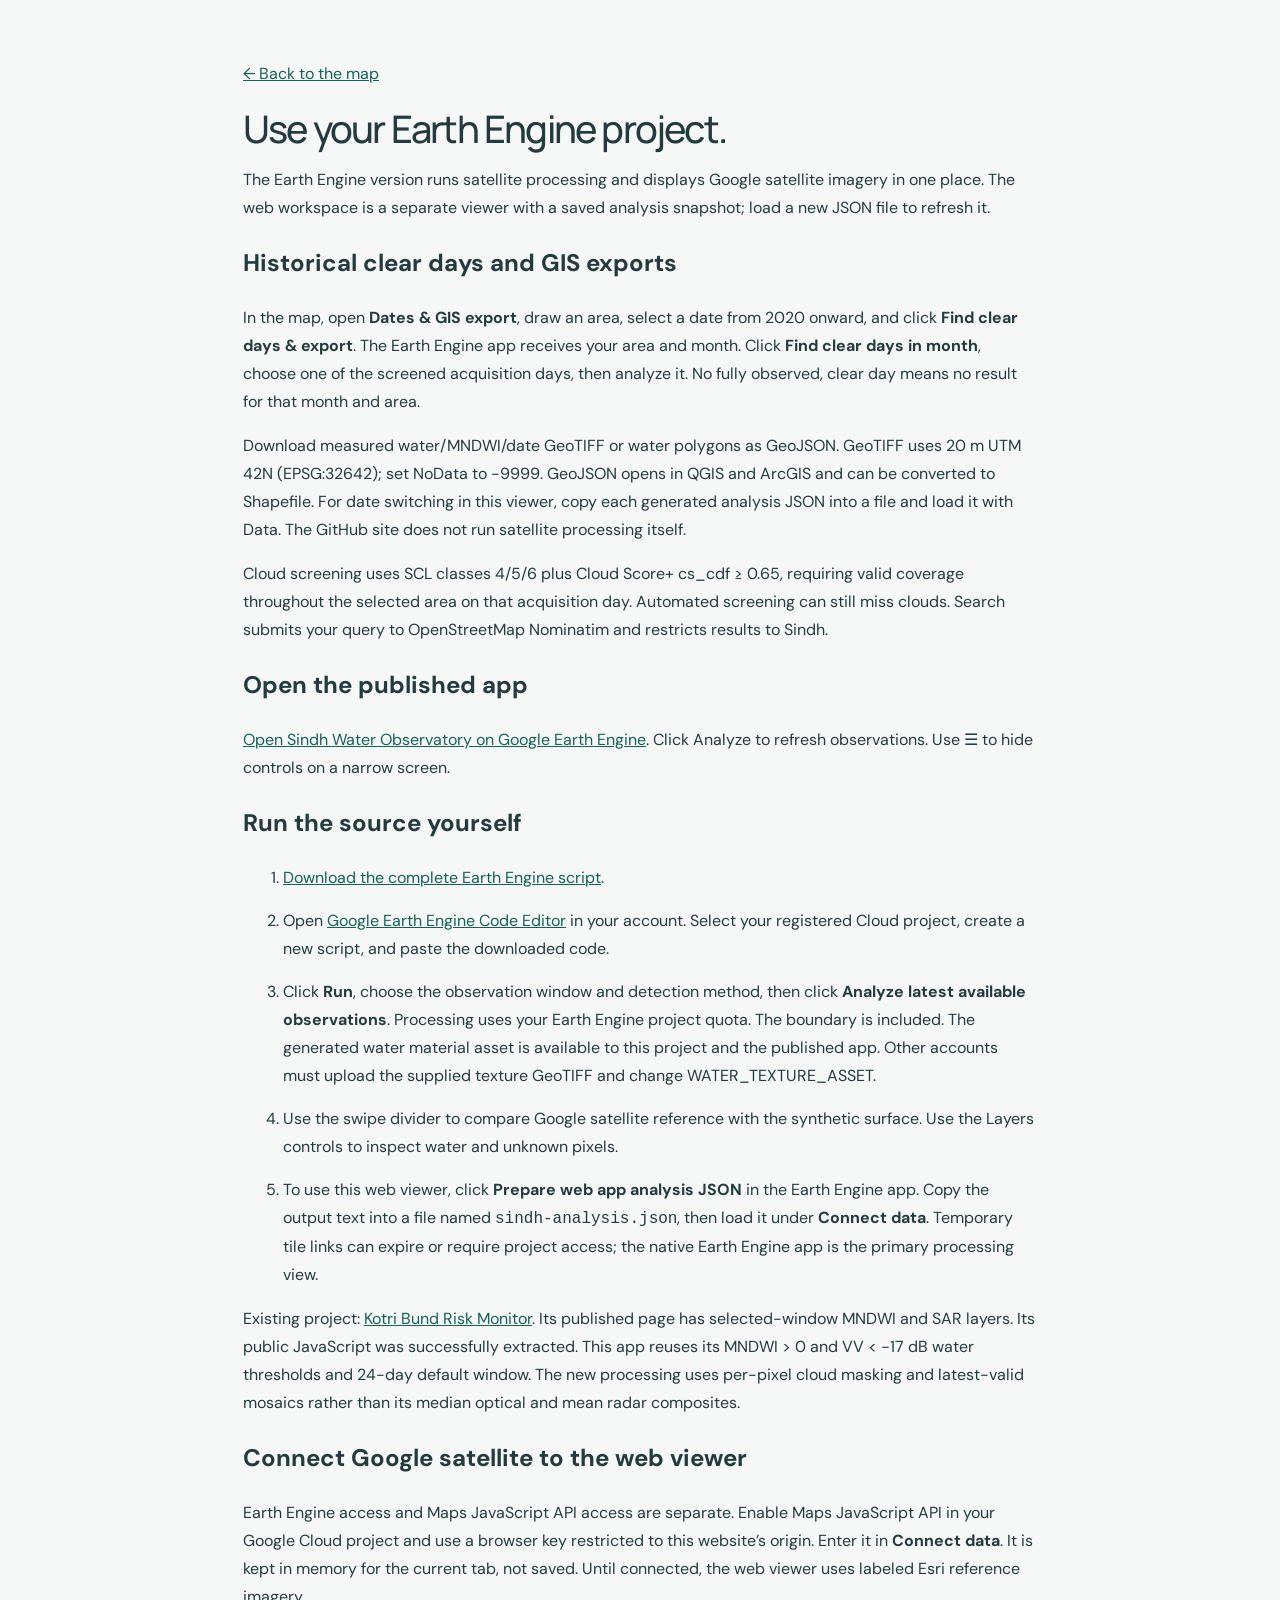
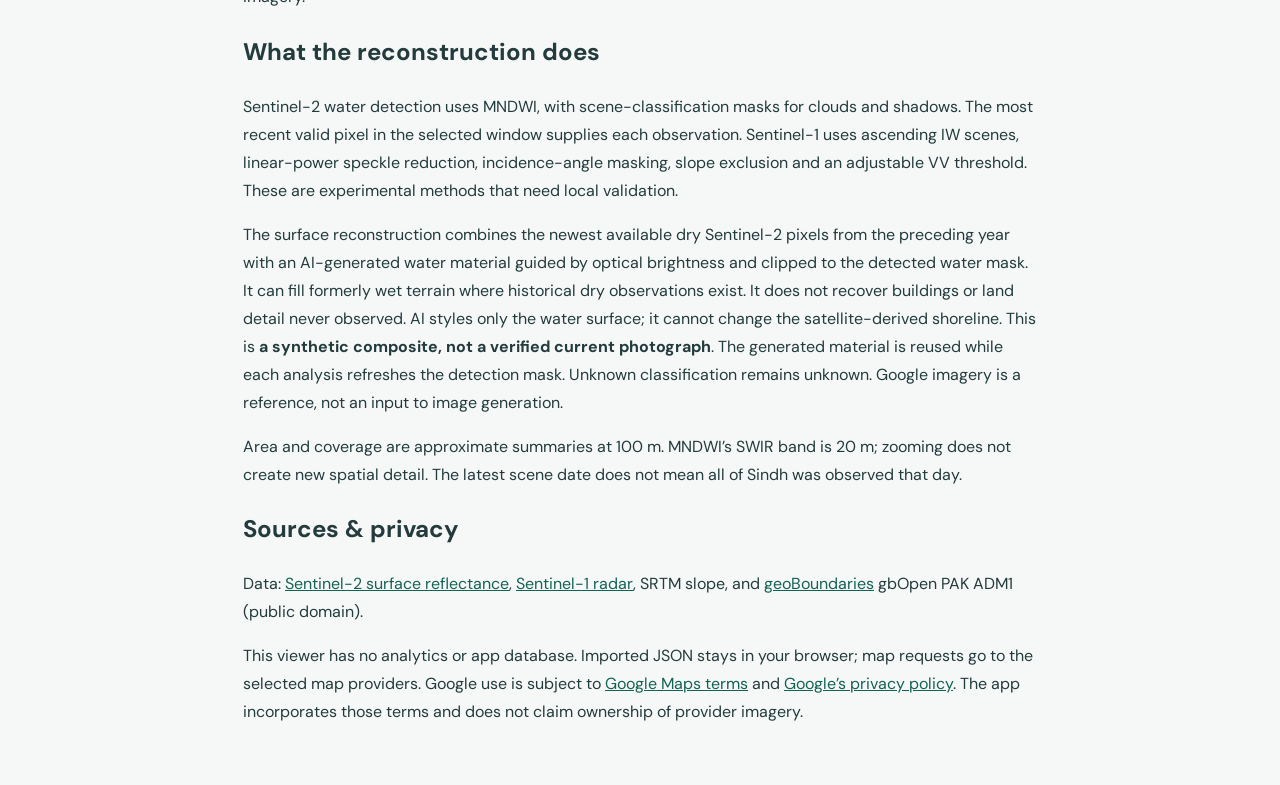
<file: setup.html>
<!doctype html><html lang="en"><head><meta charset="utf-8"><meta name="viewport" content="width=device-width,initial-scale=1"><title>Connect Sindh Water Observatory</title><link rel="stylesheet" href="style.css"></head><body><article class="setup"><a href="./">← Back to the map</a><h1>Use your Earth Engine project.</h1><p>The Earth Engine version runs satellite processing and displays Google satellite imagery in one place. The web workspace is a separate viewer with a saved analysis snapshot; load a new JSON file to refresh it.</p><h2>Historical clear days and GIS exports</h2><p>In the map, open <b>Dates &amp; GIS export</b>, draw an area, select a date from 2020 onward, and click <b>Find clear days &amp; export</b>. The Earth Engine app receives your area and month. Click <b>Find clear days in month</b>, choose one of the screened acquisition days, then analyze it. No fully observed, clear day means no result for that month and area.</p><p>Download measured water/MNDWI/date GeoTIFF or water polygons as GeoJSON. GeoTIFF uses 20 m UTM 42N (EPSG:32642); set NoData to -9999. GeoJSON opens in QGIS and ArcGIS and can be converted to Shapefile. For date switching in this viewer, copy each generated analysis JSON into a file and load it with Data. The GitHub site does not run satellite processing itself.</p><p>Cloud screening uses SCL classes 4/5/6 plus Cloud Score+ cs_cdf ≥ 0.65, requiring valid coverage throughout the selected area on that acquisition day. Automated screening can still miss clouds. Search submits your query to OpenStreetMap Nominatim and restricts results to Sindh.</p><h2>Open the published app</h2><p><a href="https://ee-rawal-karim23.projects.earthengine.app/view/sindh-water-observatory" target="_blank" rel="noopener">Open Sindh Water Observatory on Google Earth Engine</a>. Click Analyze to refresh observations. Use ☰ to hide controls on a narrow screen.</p><h2>Run the source yourself</h2><ol><li><a href="earth-engine-app.js" download>Download the complete Earth Engine script</a>.</li><li>Open <a href="https://code.earthengine.google.com/" target="_blank" rel="noopener">Google Earth Engine Code Editor</a> in your account. Select your registered Cloud project, create a new script, and paste the downloaded code.</li><li>Click <b>Run</b>, choose the observation window and detection method, then click <b>Analyze latest available observations</b>. Processing uses your Earth Engine project quota. The boundary is included. The generated water material asset is available to this project and the published app. Other accounts must upload the supplied texture GeoTIFF and change WATER_TEXTURE_ASSET.</li><li>Use the swipe divider to compare Google satellite reference with the synthetic surface. Use the Layers controls to inspect water and unknown pixels.</li><li>To use this web viewer, click <b>Prepare web app analysis JSON</b> in the Earth Engine app. Copy the output text into a file named <code>sindh-analysis.json</code>, then load it under <b>Connect data</b>. Temporary tile links can expire or require project access; the native Earth Engine app is the primary processing view.</li></ol><p>Existing project: <a href="https://ee-rawal-karim23.projects.earthengine.app/view/kotri-bund-risk-monitor" target="_blank" rel="noopener">Kotri Bund Risk Monitor</a>. Its published page has selected-window MNDWI and SAR layers. Its public JavaScript was successfully extracted. This app reuses its MNDWI > 0 and VV < −17 dB water thresholds and 24-day default window. The new processing uses per-pixel cloud masking and latest-valid mosaics rather than its median optical and mean radar composites.</p><h2>Connect Google satellite to the web viewer</h2><p>Earth Engine access and Maps JavaScript API access are separate. Enable Maps JavaScript API in your Google Cloud project and use a browser key restricted to this website’s origin. Enter it in <b>Connect data</b>. It is kept in memory for the current tab, not saved. Until connected, the web viewer uses labeled Esri reference imagery.</p><h2>What the reconstruction does</h2><p>Sentinel-2 water detection uses MNDWI, with scene-classification masks for clouds and shadows. The most recent valid pixel in the selected window supplies each observation. Sentinel-1 uses ascending IW scenes, linear-power speckle reduction, incidence-angle masking, slope exclusion and an adjustable VV threshold. These are experimental methods that need local validation.</p><p>The surface reconstruction combines the newest available dry Sentinel-2 pixels from the preceding year with an AI-generated water material guided by optical brightness and clipped to the detected water mask. It can fill formerly wet terrain where historical dry observations exist. It does not recover buildings or land detail never observed. AI styles only the water surface; it cannot change the satellite-derived shoreline. This is <b>a synthetic composite, not a verified current photograph</b>. The generated material is reused while each analysis refreshes the detection mask. Unknown classification remains unknown. Google imagery is a reference, not an input to image generation.</p><p>Area and coverage are approximate summaries at 100 m. MNDWI’s SWIR band is 20 m; zooming does not create new spatial detail. The latest scene date does not mean all of Sindh was observed that day.</p><h2>Sources & privacy</h2><p>Data: <a href="https://developers.google.com/earth-engine/datasets/catalog/COPERNICUS_S2_SR_HARMONIZED">Sentinel-2 surface reflectance</a>, <a href="https://developers.google.com/earth-engine/datasets/catalog/COPERNICUS_S1_GRD">Sentinel-1 radar</a>, SRTM slope, and <a href="https://www.geoboundaries.org/api.html">geoBoundaries</a> gbOpen PAK ADM1 (public domain).</p><p>This viewer has no analytics or app database. Imported JSON stays in your browser; map requests go to the selected map providers. Google use is subject to <a href="https://maps.google.com/help/terms_maps/">Google Maps terms</a> and <a href="https://policies.google.com/privacy">Google’s privacy policy</a>. The app incorporates those terms and does not claim ownership of provider imagery.</p></article></body></html>
</file>
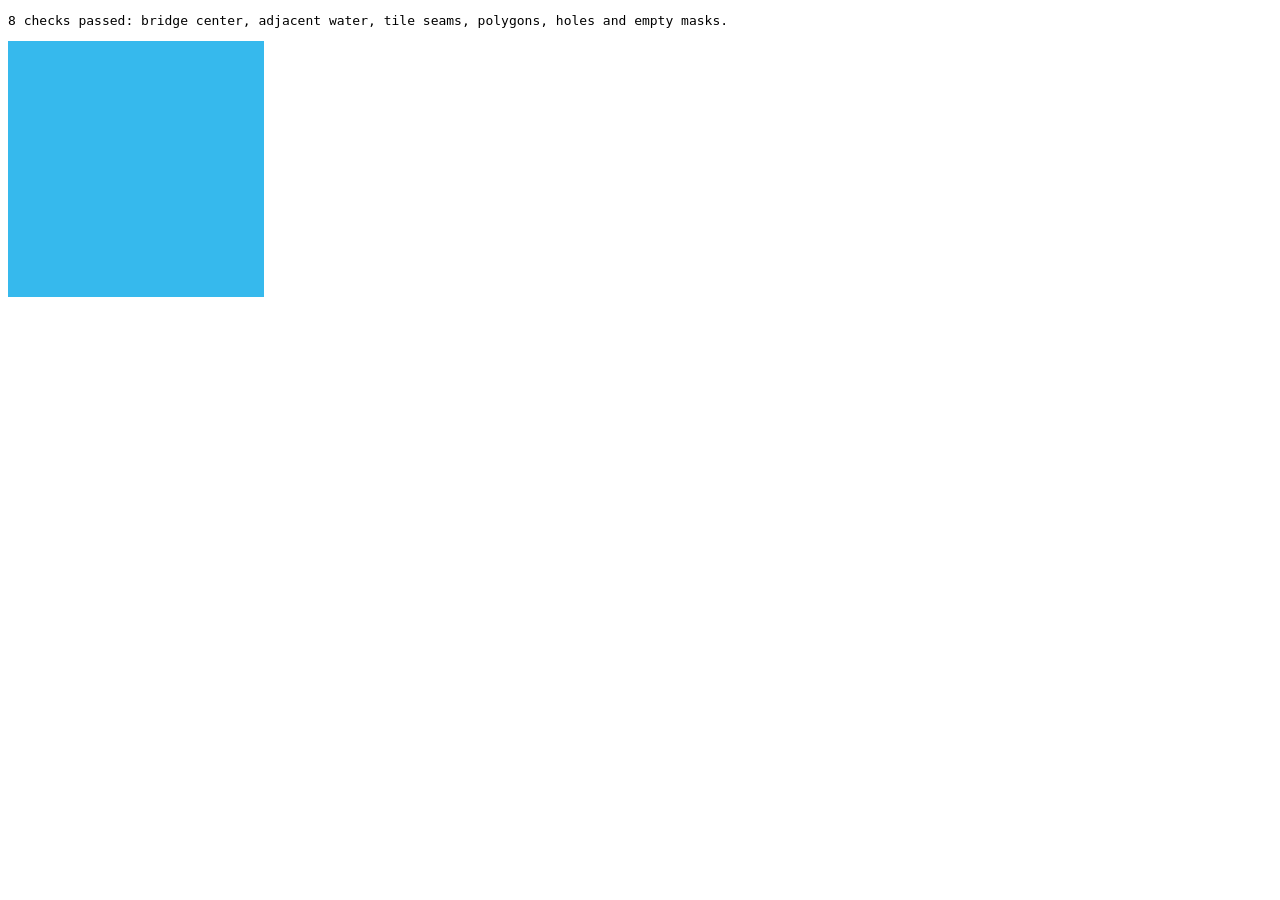
<file: structure-mask-check.html>
<!doctype html><meta charset="utf-8"><title>Structure masking checks</title>
<pre id="result">Running checks…</pre><canvas id="sample" width="256" height="256"></canvas>
<script src="structure-mask.js"></script><script>
const canvas=document.querySelector('canvas'),ctx=canvas.getContext('2d');
const coords={x:90400,y:55970,z:17},n=256*2**coords.z;
function geo(x,y){return [(coords.x*256+x)/n*360-180,Math.atan(Math.sinh(Math.PI*(1-2*(coords.y*256+y)/n)))*180/Math.PI];}
function feature(type,points,width=12){const flat=type==='Polygon'?points.flat():points;return {type:'Feature',bbox:[Math.min(...flat.map(p=>p[0])),Math.min(...flat.map(p=>p[1])),Math.max(...flat.map(p=>p[0])),Math.max(...flat.map(p=>p[1]))],properties:{width_m:width},geometry:{type,coordinates:points}};}
function paint(features){ctx.globalCompositeOperation='source-over';ctx.fillStyle='#36b9ed';ctx.fillRect(0,0,256,256);StructureMask.setData({type:'FeatureCollection',features});StructureMask.erase(canvas,coords);}
function alpha(x,y){return ctx.getImageData(x,y,1,1).data[3];}
let count=0;function check(ok,msg){if(!ok)throw Error(msg);count++;}
try{
paint([feature('LineString',[geo(-30,128),geo(300,128)])]);
check(alpha(128,128)===0,'Bridge center must be clear');check(alpha(0,128)===0&&alpha(255,128)===0,'Bridge must remain clear across tile edges');check(alpha(128,90)===255,'Adjacent water must remain opaque');
const outer=[[40,40],[220,40],[220,220],[40,220],[40,40]].map(p=>geo(...p));
const hole=[[100,100],[160,100],[160,160],[100,160],[100,100]].map(p=>geo(...p));
paint([feature('Polygon',[outer,hole])]);check(alpha(60,60)===0,'Structure footprint clear');check(alpha(128,128)===255,'Polygon hole remains water');check(alpha(20,20)===255,'Outside footprint remains water');
paint([feature('LineString',[geo(1000,1000),geo(1100,1100)])]);check(alpha(128,128)===255,'Distant structure must not affect this tile');
paint([]);check(alpha(128,128)===255,'Empty mask must preserve tile');
document.querySelector('#result').textContent=count+' checks passed: bridge center, adjacent water, tile seams, polygons, holes and empty masks.';
}catch(e){document.querySelector('#result').textContent='FAIL: '+e.message;throw e;}
</script>
</file>
<file: style.css>
@import url('https://fonts.googleapis.com/css2?family=DM+Sans:wght@400;450;500;600;700&family=Manrope:wght@400;500;600;700;800&display=swap');
:root{font-family:'DM Sans',sans-serif;color:#233b3c;background:#f6f8f7;font-size:16px;--green:#103c38;--mint:#bcebdd;--muted:#667979}*{box-sizing:border-box}body{margin:0}button,input,select{font:inherit}button,a,input,select{touch-action:manipulation}button{cursor:pointer}button:focus-visible,a:focus-visible,input:focus-visible,select:focus-visible{outline:3px solid #198bab;outline-offset:3px}header{height:84px;padding:0 32px;display:flex;align-items:center;justify-content:space-between;border-bottom:1px solid #dce5e1;background:#fff;gap:20px}.brand{text-decoration:none;color:var(--green);display:flex;align-items:center;gap:12px;font-size:20px;letter-spacing:2px;font-weight:800}.brand b{display:block;font-size:10px;letter-spacing:2.4px;margin-top:3px}.mark{display:grid;place-items:center;width:41px;height:41px;background:var(--green);border-radius:50%;color:#c8efde;font-size:34px;line-height:1}.scope{font-size:12px;font-weight:600;letter-spacing:1.7px}.scope span{padding:0 16px;color:#93a5a1}.outline{background:white;border:1px solid #cbd8d2;border-radius:6px;padding:11px 16px;font-size:14px;color:var(--green)}.outline span{margin-left:20px}main{display:grid;grid-template-columns:330px 1fr;height:calc(100dvh - 84px);min-height:0}aside{padding:30px 26px 20px;background:#fff;display:flex;flex-direction:column;overflow-y:auto}.eyebrow,.small-heading,.label{font-size:11px;font-weight:700;letter-spacing:1.4px;color:#617978}.eyebrow{font-size:10px}h1{font-family:Manrope,sans-serif;font-weight:500;font-size:37px;line-height:1.17;letter-spacing:-1.8px;margin:18px 0 13px}.intro{font-size:14px;line-height:1.7;color:var(--muted);margin:0}.rule{height:1px;background:#e3eae6;margin:23px 0}.label{display:block;margin-bottom:10px}select{width:100%;border:1px solid #d6e0dc;border-radius:6px;padding:12px;background:#f8faf9;color:#25463e;font-size:14px}.section-title{display:flex;justify-content:space-between;align-items:center;margin-top:22px}.section-title h2{font-size:14px;font-weight:600}.section-title>span{font-size:10px;color:#839691}.layers{display:grid;gap:8px}.layer{display:flex;align-items:center;text-align:left;border:1px solid transparent;background:white;padding:12px 9px;border-radius:7px;gap:10px;color:#36524b}.layer:hover{background:#f3f7f5}.layer.active{background:#edf5f0;border-color:#b9d5c6}.layer-icon{font-size:24px;background:#e0eae1;border-radius:5px;width:32px;height:36px;text-align:center;line-height:36px}.layer-icon.blue{background:#e7f3f8;color:#387c96}.layer-icon.amber{background:#f3eee1;color:#9e8952}.layer strong{font-size:14px;font-weight:600;display:block}.layer small{display:block;font-size:11px;margin-top:5px;color:#72837d}.radio{width:14px;height:14px;border:1px solid #bdccc4;border-radius:50%;margin-left:auto;flex-shrink:0}.active .radio{border:4px solid var(--green);background:#fff}.opacity{margin:19px 0}.opacity label{font-size:13px;display:flex;justify-content:space-between}.opacity output{color:#6a8175}input[type=range]{width:100%;accent-color:#315e4f;margin:13px 0 0}.status-card{background:#f5f7f3;padding:17px;border:1px solid #e3e9df;border-radius:7px;margin-top:3px}.small-heading{font-size:10px;display:block}.status-card h3{font-size:14px;margin:10px 0 7px}.status-card p{font-size:12px;line-height:1.65;color:#6d7f76;margin:0}.text-button{background:none;border:none;font-size:13px;font-weight:600;padding:13px 0 0;color:#315645;display:flex;justify-content:space-between;width:100%}.aside-bottom{font-size:10px;color:#84928b;margin-top:auto;padding-top:23px;display:flex;align-items:center;gap:6px}.aside-bottom button{margin-left:auto;border:0;background:transparent;color:#567766;font-size:18px}.tiny-line{width:17px;height:2px;background:#9cb2a2}.workspace{position:relative;min-width:0;background:#23382d;overflow:hidden}#map,#googleMap{position:absolute;inset:0}.leaflet-container{background:#263b33}.map-heading{position:absolute;top:26px;left:26px;z-index:500;display:flex;align-items:center;gap:10px;pointer-events:none}.pill{background:#fcfefaf2;padding:10px 14px;font-size:11px;letter-spacing:1px;border-radius:4px;font-weight:700;box-shadow:0 2px 12px #0002}#mapMode{color:white;text-shadow:0 1px 4px black;font-size:12px}.map-actions{position:absolute;right:24px;top:104px;z-index:500}.map-actions button{background:white;border:0;width:36px;height:36px;border-radius:4px;font-size:24px;color:#385d47;box-shadow:0 2px 12px #0003}.leaflet-top.leaflet-right{top:18px;right:14px}.leaflet-control-zoom{border:0!important;box-shadow:0 2px 12px #0003!important}.map-notice{position:absolute;bottom:161px;left:26px;right:26px;z-index:500;display:flex;gap:12px;align-items:center;max-width:580px;padding:12px 15px;background:#17392ff0;color:#fff;border:1px solid #6b8d7877;border-radius:6px;box-shadow:0 5px 25px #0002}.notice-icon{font-family:serif;border:1px solid #a5c0ab;width:20px;height:20px;text-align:center;border-radius:50%;flex-shrink:0}.map-notice strong{font-size:12px;display:block;font-weight:500}.map-notice span:not(.notice-icon){font-size:11px;display:block;color:#c1d2c7;margin-top:4px}.bottom-panel{position:absolute;z-index:500;bottom:35px;left:26px;right:26px;border-radius:8px;background:#fffffff5;box-shadow:0 6px 30px #0002;display:flex;align-items:center;padding:23px;gap:22px;justify-content:space-between}.bottom-panel>div{border-right:1px solid #d9e2dc;padding-right:16px}.bottom-panel strong{display:block;font-family:Manrope,sans-serif;font-weight:600;font-size:23px;margin:9px 0 5px;letter-spacing:-.7px}.bottom-panel strong em{font-style:normal;font-size:14px;color:#7a8f85}.bottom-panel small{font-size:10px;color:#7c8c85}.primary{background:var(--green);color:#f3fbf4;border:none;border-radius:5px;padding:14px 17px;font-size:13px}.primary:hover{background:#226053}.primary span{margin-left:15px}.legend{position:absolute;bottom:12px;left:27px;z-index:500;display:flex;align-items:center;gap:6px;font-size:10px;color:white;text-shadow:0 1px 4px black}.boundary-key{width:15px;border-top:2px solid #dfedc7}.water-key{background:#39b9ed;width:8px;height:8px;border-radius:50%;margin-left:13px}.coordinates{position:absolute;right:26px;top:28px;color:#fff;text-shadow:0 1px 5px black;font-size:11px;z-index:500;padding-right:55px}.leaflet-control-attribution{font-size:9px!important;max-width:70%}dialog{border:1px solid #d0ddd6;border-radius:12px;width:520px;max-width:calc(100% - 28px);padding:32px;color:#29493d;box-shadow:0 20px 100px #001b2755}dialog::backdrop{background:#102d2d99;backdrop-filter:blur(4px)}dialog h2{font-family:Manrope,sans-serif;font-size:26px;letter-spacing:-1px;margin:13px 0}dialog p{line-height:1.65;font-size:14px;color:#63786d}dialog .help{font-size:12px}dialog label{display:block;font-size:14px;margin:20px 0 9px}dialog input:not([type=file]){padding:12px;width:100%;border:1px solid #c5d5ca;border-radius:5px}dialog input[type=file]{font-size:13px;max-width:100%}dialog hr{border:0;border-top:1px solid #dfE6df;margin:24px 0}.close{position:absolute;right:16px;top:12px;border:0;background:transparent;color:#567665;font-size:26px}.text-link{color:#195f51;font-size:14px}#connectionError{color:#9c342c}.leaflet-tooltip{font-family:inherit;font-size:12px}.setup{max-width:850px;margin:60px auto;padding:0 28px;line-height:1.75}.setup h1{font-size:38px}.setup pre{background:#123b33;color:#e2f3e8;border-radius:8px;padding:20px;overflow:auto;font-size:13px}.setup a{color:#146254}.setup li{margin-bottom:15px}
@media(min-width:1500px){main{grid-template-columns:360px 1fr}aside{padding:35px}h1{font-size:43px}.bottom-panel{padding:27px}.bottom-panel strong{font-size:28px}}@media(max-width:1100px){main{grid-template-columns:290px 1fr}aside{padding:25px 20px}.scope{display:none}.bottom-panel{flex-wrap:wrap;gap:16px;padding:18px}.bottom-panel>div{flex:1}.bottom-panel .primary{width:100%}.map-notice{bottom:217px}#mapMode{display:none}.coordinates{display:none}}@media(max-width:700px){header{height:72px;padding:0 16px}.brand{font-size:17px}.brand b{font-size:8px}.outline{padding:9px;font-size:12px}.outline span{margin-left:4px}main{display:flex;flex-direction:column;height:auto;min-height:0}aside{padding:21px;overflow:visible}h1{font-size:30px;line-height:1.15;margin:10px 0}h1 br{display:none}.intro,.rule,.section-title,.status-card,.aside-bottom{display:none}.label{margin-top:20px}.layers{grid-template-columns:repeat(3,1fr);gap:4px;margin-top:16px}.layer{padding:10px 6px;display:block;text-align:center}.layer-icon,.radio,.layer small{display:none}.layer strong{font-size:12px;line-height:1.4}.opacity{margin:13px 0 0}.opacity label{font-size:12px}.workspace{height:680px}.map-heading{left:15px;top:18px}.bottom-panel{left:14px;right:14px;bottom:43px}.bottom-panel strong{font-size:18px}.bottom-panel small{font-size:10px}.bottom-panel>div{padding-right:5px}.map-notice{bottom:239px;left:14px;right:14px}.legend{bottom:23px;left:15px;font-size:9px}.leaflet-control-attribution{max-width:100%}}

/* Compact map workspace: secondary information is available on demand. */
header{height:64px;padding:0 24px}.brand{font-size:17px}.brand b{font-size:8px}.mark{width:34px;height:34px;font-size:28px}main{grid-template-columns:280px 1fr;height:calc(100dvh - 64px)}aside{padding:24px 20px;gap:0}.section-title{margin-top:18px}.layer{padding:10px 8px}.layer small{display:none}.layer-icon{width:28px;height:30px;line-height:30px;font-size:20px}.layer strong{font-size:13px}.opacity{margin:22px 0}.analysis-details{border-top:1px solid #e1e8e4;padding-top:17px;margin-top:0;font-size:13px}.analysis-details summary{cursor:pointer;color:#49645d;font-weight:500;padding:4px 0;list-style-position:inside}.analysis-details summary:focus-visible{outline:3px solid #198bab;outline-offset:3px}.bottom-panel{position:static;display:grid;gap:14px;box-shadow:none;border-radius:0;background:none;padding:20px 0 14px}.bottom-panel>div{border:0;padding:0}.bottom-panel strong{font-size:18px;margin:4px 0}.bottom-panel small{display:block;line-height:1.5}.bottom-panel .primary{width:100%;padding:11px}.map-notice{position:static;display:block;background:#f1f5f2;color:#35564b;padding:12px;box-shadow:none;border:0;margin:0 0 14px}.map-notice .notice-icon{display:none}.map-notice span:not(.notice-icon){color:#62776e;line-height:1.5}.processor-link,.method-link{font-size:12px;color:#4d7063}.processor-link{display:inline-block;margin-bottom:10px}.method-link{background:none;border:0;text-align:left;padding:20px 0 0;margin-top:auto}.map-heading{top:18px;left:18px}#mapMode{display:block;background:#ffffffed;color:#27443b;text-shadow:none;border-radius:5px;padding:9px 12px;font-size:12px;box-shadow:0 2px 12px #0002}.legend{bottom:25px;left:18px;background:#153a2ccc;padding:6px 9px;border-radius:4px}.map-actions{right:20px;top:100px}
@media(min-width:1500px){main{grid-template-columns:280px 1fr}aside{padding:24px 20px}.bottom-panel{padding:20px 0 14px}.bottom-panel strong{font-size:18px}}
@media(max-width:700px){header{height:58px;padding:0 14px}main{height:calc(100dvh - 58px);display:flex;flex-direction:column}aside{padding:12px 14px;flex-shrink:0;max-height:45dvh;overflow-y:auto}.label{margin:0 0 6px;font-size:10px}.section-title{display:none}select{padding:8px}.layers{margin-top:10px}.layer{padding:8px 4px}.layer strong{font-size:11px}.opacity{margin:10px 0 0}.opacity input{margin-top:6px}.analysis-details{margin-top:10px;padding-top:8px}.method-link{padding:10px 0 0;margin-top:0}.workspace{height:auto;min-height:220px;flex:1}.map-heading{top:12px;left:12px}.legend{left:12px;bottom:28px}.bottom-panel{padding:14px 0}.map-notice{margin-bottom:10px}}

.structure-status{font-size:11px;line-height:1.5;color:#62776e;margin:0 0 14px}

.search-form{margin-bottom:8px}.input-row{display:flex;gap:6px}.input-row input{min-width:0;flex:1}.input-row button,#historyPanel button{border:1px solid #cbdad4;border-radius:5px;background:#f6f9f7;color:#214c41;padding:8px;cursor:pointer}#placeQuery{width:100%;padding:9px;border:1px solid #cbdad4;border-radius:5px}.search-results button{display:block;width:100%;text-align:left;padding:9px;border:0;border-bottom:1px solid #dce4df;background:#f0f5f2;color:#214c41}.search-results{font-size:12px;max-height:180px;overflow:auto;margin-bottom:12px}#historyPanel label{display:block;font-size:12px;margin:12px 0 5px}#historyDate{width:100%;padding:8px}#historyPanel .help{font-size:11px;line-height:1.5;margin:10px 0}.action-link{display:block;text-align:center;text-decoration:none;padding:10px;font-size:12px;margin:10px 0}a[aria-disabled=true]{opacity:.5;pointer-events:none}#historyPanel button:disabled{opacity:.5;cursor:default}#loadedHistory button{margin:4px}#historyPanel{margin-top:14px}#historyPanel summary{font-size:14px}#areaStatus{overflow-wrap:anywhere}
/* Sidebar is a flex column: without this, scrollable children (search results) are squeezed to 0 px. */
aside>*{flex-shrink:0}
.search-results:empty{margin:0}
#processDate[aria-disabled=true]{pointer-events:auto;cursor:not-allowed}
.drawing-map,.drawing-map .leaflet-interactive{cursor:crosshair!important}
.drawing-map{touch-action:none}
/* Clear-day calendar */
.clear-calendar{border:1px solid #dce4df;border-radius:6px;padding:8px;margin-top:4px}
.cal-head{display:flex;align-items:center;justify-content:space-between;margin-bottom:6px}
.cal-head strong{font-size:13px;color:#214c41}
#historyPanel .cal-head button{padding:2px 10px;font-size:16px;line-height:1.2}
.cal-grid{display:grid;grid-template-columns:repeat(7,1fr);gap:3px;text-align:center}
.cal-dow{font-size:10px;color:#84928b;padding:2px 0}
#historyPanel .cal-day{padding:6px 0;font-size:12px;border-radius:4px;border:1px solid transparent;background:transparent;color:#b3bfb9;cursor:not-allowed}
#historyPanel .cal-day:disabled{opacity:1}
#historyPanel .cal-day.cloudy{text-decoration:line-through;color:#9aa7a0;background:#f1f4f2}
#historyPanel .cal-day.clear{background:#e3f4ec;border-color:#9fd3bb;color:#17583f;font-weight:600;cursor:pointer}
#historyPanel .cal-day.unverified{border:1px dashed #9fd3bb;color:#214c41;cursor:pointer}
#historyPanel .cal-day.selected{background:#1f6b52;border-color:#1f6b52;color:#fff}
#historyPanel .cal-day:focus-visible{outline:2px solid #198bab;outline-offset:1px}
.clear-calendar[aria-busy=true] .cal-grid{opacity:.45}
.cal-legend{font-size:10px;color:#5d7167;display:flex;gap:4px 10px;flex-wrap:wrap;margin:8px 0 0}
.cal-legend .key{display:inline-block;width:10px;height:10px;border-radius:2px;margin-right:4px;vertical-align:-1px;border:1px solid #dce4df}
.cal-legend .key.clear{background:#e3f4ec;border-color:#9fd3bb}.cal-legend .key.cloudy{background:#f1f4f2}
#historyPanel #calStatus{margin:6px 0 0}
/* Loading bar across the top of the map; hidden when idle. */
.load-bar{position:absolute;top:0;left:0;right:0;height:4px;z-index:1000;background:rgba(255,255,255,.3);overflow:hidden;pointer-events:none}
.load-bar span{display:block;height:100%;width:0;background:linear-gradient(90deg,#2fb9ed,#7de4d0);transition:width .3s ease}
.load-note{position:absolute;top:12px;left:50%;transform:translateX(-50%);z-index:1000;max-width:calc(100% - 32px);background:rgba(12,39,44,.88);color:#fff;font-size:12px;padding:6px 12px;border-radius:14px;pointer-events:none;white-space:nowrap;overflow:hidden;text-overflow:ellipsis}
.map-heading{top:44px}
.day-result{font-size:12px;line-height:1.5;margin:8px 0 0;padding:8px;border-radius:5px;background:#eef6f2;color:#17583f}
.day-result.error{background:#fbeeee;color:#8a2c2c}
.leaflet-image-layer.day-preview{image-rendering:pixelated}
/* Place and road names over the imagery. CARTO's label text is grey; brighten it to near-white, keeping the dark halo. */
.place-labels{filter:brightness(1.9) contrast(1.15)}
.map-actions{display:flex;flex-direction:column;gap:8px}
.map-actions .labels-toggle{font-size:14px;font-weight:700;color:#8a9a93}
.map-actions .labels-toggle.active{color:#fff;background:#1f6b52}
.sheet-handle{display:none}
.load-note.toast{white-space:normal;text-align:center;max-width:min(92%,420px)}
/* Phones: full-screen map, controls in a bottom sheet that is dragged or tapped between peek / half / full. */
@media(max-width:700px){
header{height:52px;padding:0 12px}
.brand{font-size:15px;gap:9px}
main{position:relative;display:block;height:calc(100dvh - 52px)}
.workspace{position:absolute;inset:0;height:auto;min-height:0}
aside#sidePanel{position:absolute;left:0;right:0;bottom:0;z-index:1100;max-height:none;height:var(--sheet-peek,150px);padding:0 16px calc(14px + env(safe-area-inset-bottom));border-radius:16px 16px 0 0;box-shadow:0 -6px 24px #0003;overflow-y:hidden;transition:height .25s ease;overscroll-behavior:contain}
aside#sidePanel.sheet-open{overflow-y:auto}
aside#sidePanel.dragging{transition:none}
.sheet-handle{display:flex;position:sticky;top:0;z-index:2;background:#fff;justify-content:center;padding:10px 0 12px;margin:0 -16px;cursor:grab;touch-action:none}
.sheet-handle span{width:44px;height:5px;border-radius:3px;background:#c3d1ca}
.sheet-handle:focus-visible span{outline:2px solid #198bab;outline-offset:3px}
#placeQuery,select,#historyPanel input{font-size:16px}
#placeQuery{padding:11px}
.input-row button,#historyPanel button{min-height:40px}
.layers{gap:6px}
.layer{min-height:48px}
#historyPanel .cal-day{min-height:38px;font-size:13px}
#historyPanel .cal-head button{min-width:40px;min-height:36px}
.opacity input{height:28px}
.leaflet-bottom{bottom:var(--sheet-peek,150px)}
.legend{top:10px;bottom:auto;left:10px;font-size:10px}
.leaflet-control-attribution{font-size:9px;line-height:1.3;max-height:36px;overflow-y:auto}
.map-actions{top:136px;right:22px}
.map-actions button{width:42px;height:42px}
.leaflet-touch .leaflet-bar a,.leaflet-bar a{width:42px;height:42px;line-height:42px;font-size:20px}
.leaflet-top.leaflet-right{margin-right:0}
.load-note{top:10px}
dialog{padding:22px 18px;max-height:calc(100dvh - 32px);overflow:auto}
dialog h2{font-size:22px}
}
/* Phones held sideways: keep the header slim so the map keeps its height. */
@media(max-height:500px) and (min-width:701px){header{height:46px;padding:0 14px}main{height:calc(100dvh - 46px)}.brand{font-size:14px}.brand .mark{transform:scale(.8)}aside{padding-top:12px}}
/* Header: the dates the province snapshot combines (updated daily). */
.snapshot-dates{margin-left:auto;display:flex;flex-direction:column;align-items:flex-end;line-height:1.25;color:var(--green);text-align:right}
.snapshot-label{font-size:10px;font-weight:700;letter-spacing:1.3px;text-transform:uppercase;color:#617978}
.snapshot-dates strong{font-size:14px;font-weight:600;white-space:nowrap}
@media(max-width:700px){.snapshot-dates strong{font-size:12px}.snapshot-label{font-size:9px}.brand span:last-child{font-size:13px}.brand{letter-spacing:.6px;gap:7px}.brand b{letter-spacing:1.2px}header{gap:8px}header .outline{padding:8px 10px;font-size:12px;flex-shrink:0}header .outline span{display:none}}
@media(max-width:380px){.brand span:last-child{display:none}}
/* Canal network layer */
.canal-legend{display:inline-flex;align-items:center;gap:6px;margin-left:13px}
.canal-key{width:15px;border-top:2px solid #8fe3ff}
.drain-key{width:15px;border-top:2px dashed #d9b27a}
#canalsToggle{font-size:20px}
@media(max-width:700px){.canal-legend{margin-left:8px}}
</file>
